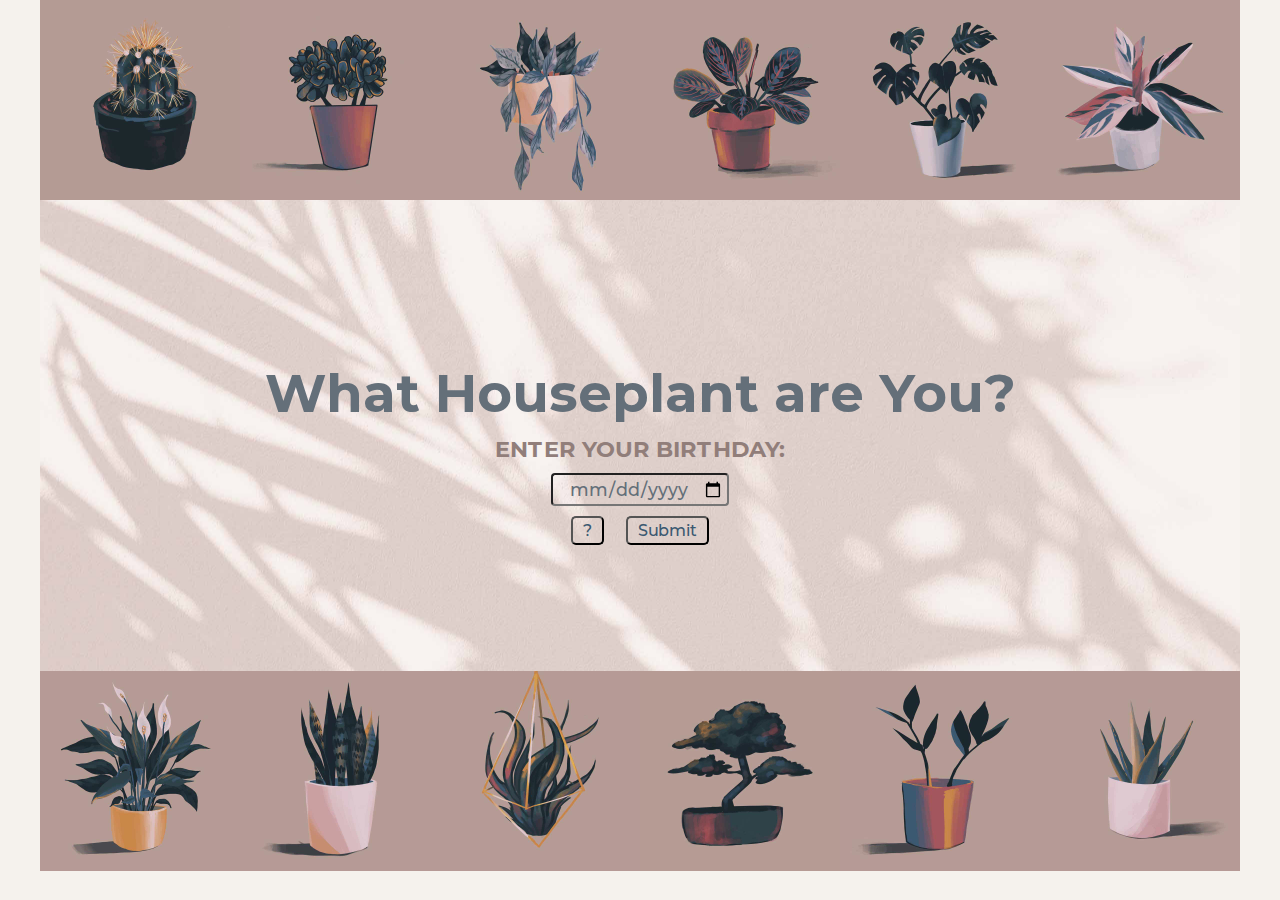
<file: index.html>
<!DOCTYPE html>
<html lang="en">
<head>
  <meta charset="UTF-8">
  <meta http-equiv="X-UA-Compatible" content="IE=edge">
  <meta name="viewport" content="width=device-width, initial-scale=1.0">
  <title>What Houseplant are You?</title>
  <link rel="normalize" href="css/normalize.css">
  <link rel="stylesheet" href="css/stylesheet.css">
  <link rel="stylesheet" href="css/modal.css">
</head>
<body>
    <audio id="soundBonsai" src="sounds/bonsai.mp3" preload="auto"></audio>
    <audio id="soundAir" src="sounds/airplant.mp3" preload="auto"></audio>
    <audio id="soundSnake" src="sounds/snakeplant.mp3" preload="auto"></audio>
    <audio id="soundLily" src="sounds/peacelily.mp3" preload="auto"></audio>
    <audio id="soundTriostar" src="sounds/triostar.mp3" preload="auto"></audio>
    <audio id="soundMonstera" src="sounds/monstera.mp3" preload="auto"></audio>
    <audio id="soundPrayer" src="sounds/prayerplant.mp3" preload="auto"></audio>
    <audio id="soundPothos" src="sounds/pothos.mp3" preload="auto"></audio>
    <audio id="soundJade" src="sounds/jadeplant.mp3" preload="auto"></audio>
    <audio id="soundCactus" src="sounds/cactus.mp3" preload="auto"></audio>
    <audio id="soundAloe" src="sounds/aloe.mp3" preload="auto"></audio>
    <audio id="soundZz" src="sounds/zz.mp3" preload="auto"></audio>
  <main>
  <div class="buttonrow">
    <button class="button" id="ari"></button>
    <button class="button" id="tau"></button>
    <button class="button" id="gem"></button>
    <button class="button" id="can"></button>
    <button class="button" id="leo"></button>
    <button class="button" id="vir"></button>
  </div>
  <div class="welcome">
    <h1>What Houseplant are You?</h1>
    <p>ENTER YOUR BIRTHDAY:</p>
      <p><input id="bday" type="date"></p>
        <div class="wrapper">
          <button id="help" class="btn">?</button>
          <button id="submit" class= "btn">Submit</button>
        </div>
  </div>
  <div class="buttonrow">
    <button class="button" id="lib"></button>
    <button class="button" id="sco"></button>
    <button class="button" id="sag"></button>
    <button class="button" id="cap"></button>
    <button class="button" id="aqu"></button>
    <button class="button" id="pis"></button>
  </div>

    <!-- popup div/modal -->
    <div id="modal" hidden>
        <div class="modal-body">
          <button id="btn-modal-close" class="toggle-modal btn">x</button>
          <div class="modal-content">
            <div class="pic">
              <img id="img" src="images/ari_large.jpg" alt="">
            </div>
            <div class="description">
            <h1 class="text" id="title">CACTUS</h1>
            <p class="text" id="date">January 01 - February 01</p>
              <div>
                <p class="text" id="info">description</p>
              </div>
            </div>
          </div>
        </div>
        <div class="blanket"></div>
        </div>
  </main>
  <script src="js/main.js"></script>
</body>
</html>
</file>
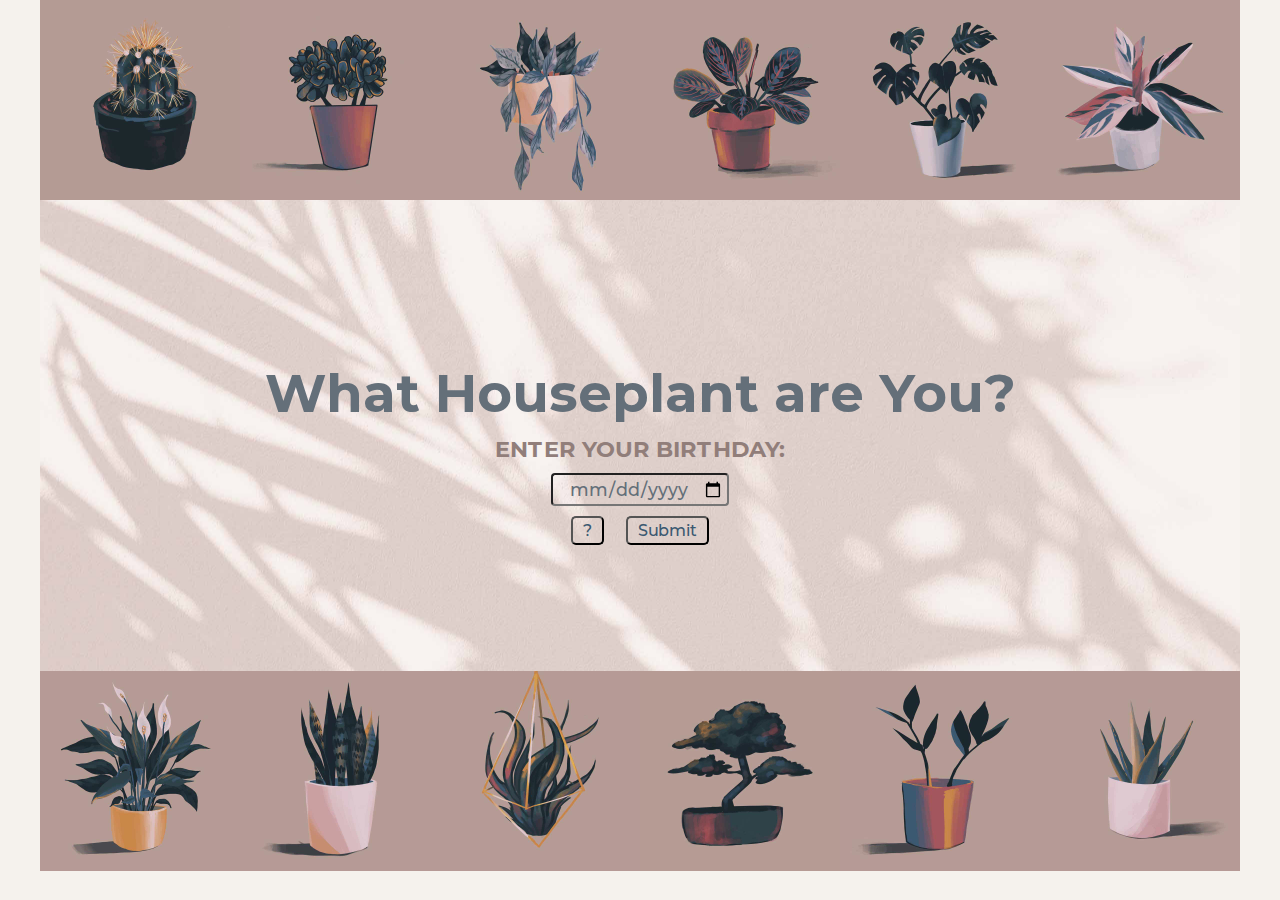
<file: zodiac.html>
<!DOCTYPE html>
<html lang="en">
<head>
  <meta charset="UTF-8">
  <meta http-equiv="X-UA-Compatible" content="IE=edge">
  <meta name="viewport" content="width=device-width, initial-scale=1.0">
  <title>What Houseplant are You?</title>
  <link rel="normalize" href="css/normalize.css">
  <link rel="stylesheet" href="css/stylesheet.css">
  <link rel="stylesheet" href="css/modal.css">
</head>
<body>
  <main>
  <div class="buttonrow">
    <button class="button" id="ari"></button>
    <button class="button" id="tau"></button>
    <button class="button" id="gem"></button>
    <button class="button" id="can"></button>
    <button class="button" id="leo"></button>
    <button class="button" id="vir"></button>
  </div>
  <div class="welcome">
    <h1>What Houseplant are You?</h1>
    <p>ENTER YOUR BIRTHDAY:</p>
      <p><input id="bday" type="date"></p>
        <div class="wrapper">
          <button id="help" class="btn">?</button>
          <button id="submit" class= "btn">Submit</button>
        </div>
  </div>
  <div class="buttonrow">
    <button class="button" id="lib"></button>
    <button class="button" id="sco"></button>
    <button class="button" id="sag"></button>
    <button class="button" id="cap"></button>
    <button class="button" id="aqu"></button>
    <button class="button" id="pis"></button>
  </div>

    <!-- popup div/modal -->
    <div id="modal" class="modal" hidden>
      <div class="modal-body">
        <div class="modal-content">
          <div>
            <img id="zDisplayImg" src="images/ari_large.jpg" alt="">
          </div>
          <p><span id="zTitle">Title</span>, <span id="zDateRange">Date Range</span></p>
          <div id="zMoreInfo">
            <p>Object description goes here</p>
          </div>
          <button id="btn-modal-close" class="toggle-modal">Close</button>
        </div>
      </div>
      <div class="blanket"></div>
    </div>
  </main>
  <script src="js/main.js"></script>
</body>
</html>
</file>
<file: css/stylesheet.css>
@font-face { 
  font-family: 'montserrat';
  src: url('/fonts/montserrat/Montserrat-Medium.woff2') format('woff2');
  font-weight: normal;
  font-style: normal;    
}

@font-face { 
  font-family: 'montserrat';
  src: url('/fonts/montserrat/Montserrat-MediumItalic.woff2') format('woff2');
  font-weight: normal;
  font-style: italic;    
}

@font-face {
  font-family: 'montserrat';
  src: url('/fonts/montserrat/Montserrat-Bold.woff2') format('woff2');
  font-weight: bold;
  font-style: normal;
}

html {
	box-sizing: border-box;
	font-size: 100%;
}

body {
  margin: 0;
  border: 0;
  background-color: #F5F2ED;
}

.welcome {
  padding: 14vh;
  align-items: center;
  border-color: #B59C95;
  background-image: url("../images/bg.jpg");
  background-size: 1200px;
  background-repeat: no-repeat;
  background-position: center;
}

input[type="date"] {
  background: transparent;
  color: #646F79;
  font-size: 1.1rem;
  cursor: text;
  border-radius: 4px;
  padding: 3px 3px;
}

.btn{
  border-radius: 5px;
  background: transparent;
  cursor: pointer;
  font-size: 1rem;
  color: #3b5971;
  padding: 3px 10px;
  margin: 0 .7rem;
}
.btn:hover {
  opacity: .9;
  color:  #B59C95
}
.wrapper {
  display: flex;
  align-items: center;
  justify-content: center;
}
h1, p, button, input {
  font-family: 'montserrat', sans-serif;
  text-align: center;
}

h1 {
  color: #646F79;
  font-size: 3.3rem;
  margin-bottom: 0rem;
}

p {
  color: #917e7a;
  font-weight: bold;
  font-size: 1.4rem;
  margin: 10px;
}

.button {
  width: 200px;
  height: 200px;
  border: none;
  background-color: transparent;
  outline: none;
  cursor: pointer;
}


.button:hover {
  opacity: .8;
}

div.buttonrow {
  display: flex;
  justify-content: center;

}

#ari {
  background-image: url('../images/ari.jpg');
  background-size: 200px;
}

#tau {
  background-image: url('../images/tau.jpg');
  background-size: 200px;
}

#gem {
  background-image: url('../images/gem.jpg');
  background-size: 200px;
}

#can {
  background-image: url('../images/can.jpg');
  background-size: 200px;
}

#leo {
  background-image: url('../images/leo.jpg');
  background-size: 200px;
}

#vir {
  background-image: url('../images/vir.jpg');
  background-size: 200px;
}

#lib {
  background-image: url('../images/lib.jpg');
  background-size: 200px;
}

#sco {
  background-image: url('../images/sco.jpg');
  background-size: 200px;
}

#sag {
  background-image: url('../images/sag.jpg');
  background-size: 200px;
}

#cap {
  background-image: url('../images/cap.jpg');
  background-size: 200px;
}

#aqu {
  background-image: url('../images/aqu.jpg');
  background-size: 200px;
}

#pis {
  background-image: url('../images/pis.jpg');
  background-size: 200px;
}
</file>
<file: css/modal.css>
*,
*:before,
*:after {
	box-sizing: inherit;
}

/* Add this last */
[hidden] {
	display: none !important;
}

#modal {
	height: 100vh;
	width: 100vw;

	position: fixed;
	top: 0;
	left: 0;
	z-index: 99;

	display: flex;
	justify-content: center;
	align-items: center;
	flex-direction: column;
}

#modal .blanket {
	background-color: rgba(0, 0, 0, .8);

	height: 100vh;
	width: 100vw;

	position: fixed;
	top: 0;
	left: 0;
	z-index: 100;
}

.modal-body {
	background-color: #F5F2ED;
	border: .3rem solid #B59C95;
	border-radius: .5rem;

	height: 600px;
	width: 1100px;

	position: relative;
	z-index: 101;

	padding: 1.3rem;

	font-size: 2rem;
}
.modal-content {
	display:grid;
	grid-template-columns: 1fr 1fr;
}

.description {
	padding-left: 2.5rem;
}

#date {
	font-style: italic;
	margin: 0;
	padding-left: .5rem;
	font-size: 1.1rem;
}

#info {
	color: #344452;
	font-size: 1.3rem;
	margin-top: .5rem;
	max-width: 600px;
	line-height: 1.8;
	font-weight: normal;
}
.text {
	text-align: left;
}

h1.text {
	font-weight: bold;
	font-size: 3.3rem;
	margin-bottom: 0;
}

img {
	width: 550px;
	border-radius: .5rem;
}

#btn-modal-close {
	float: right;
	border: transparent;
	font-size: 2rem;
	
}
</file>
